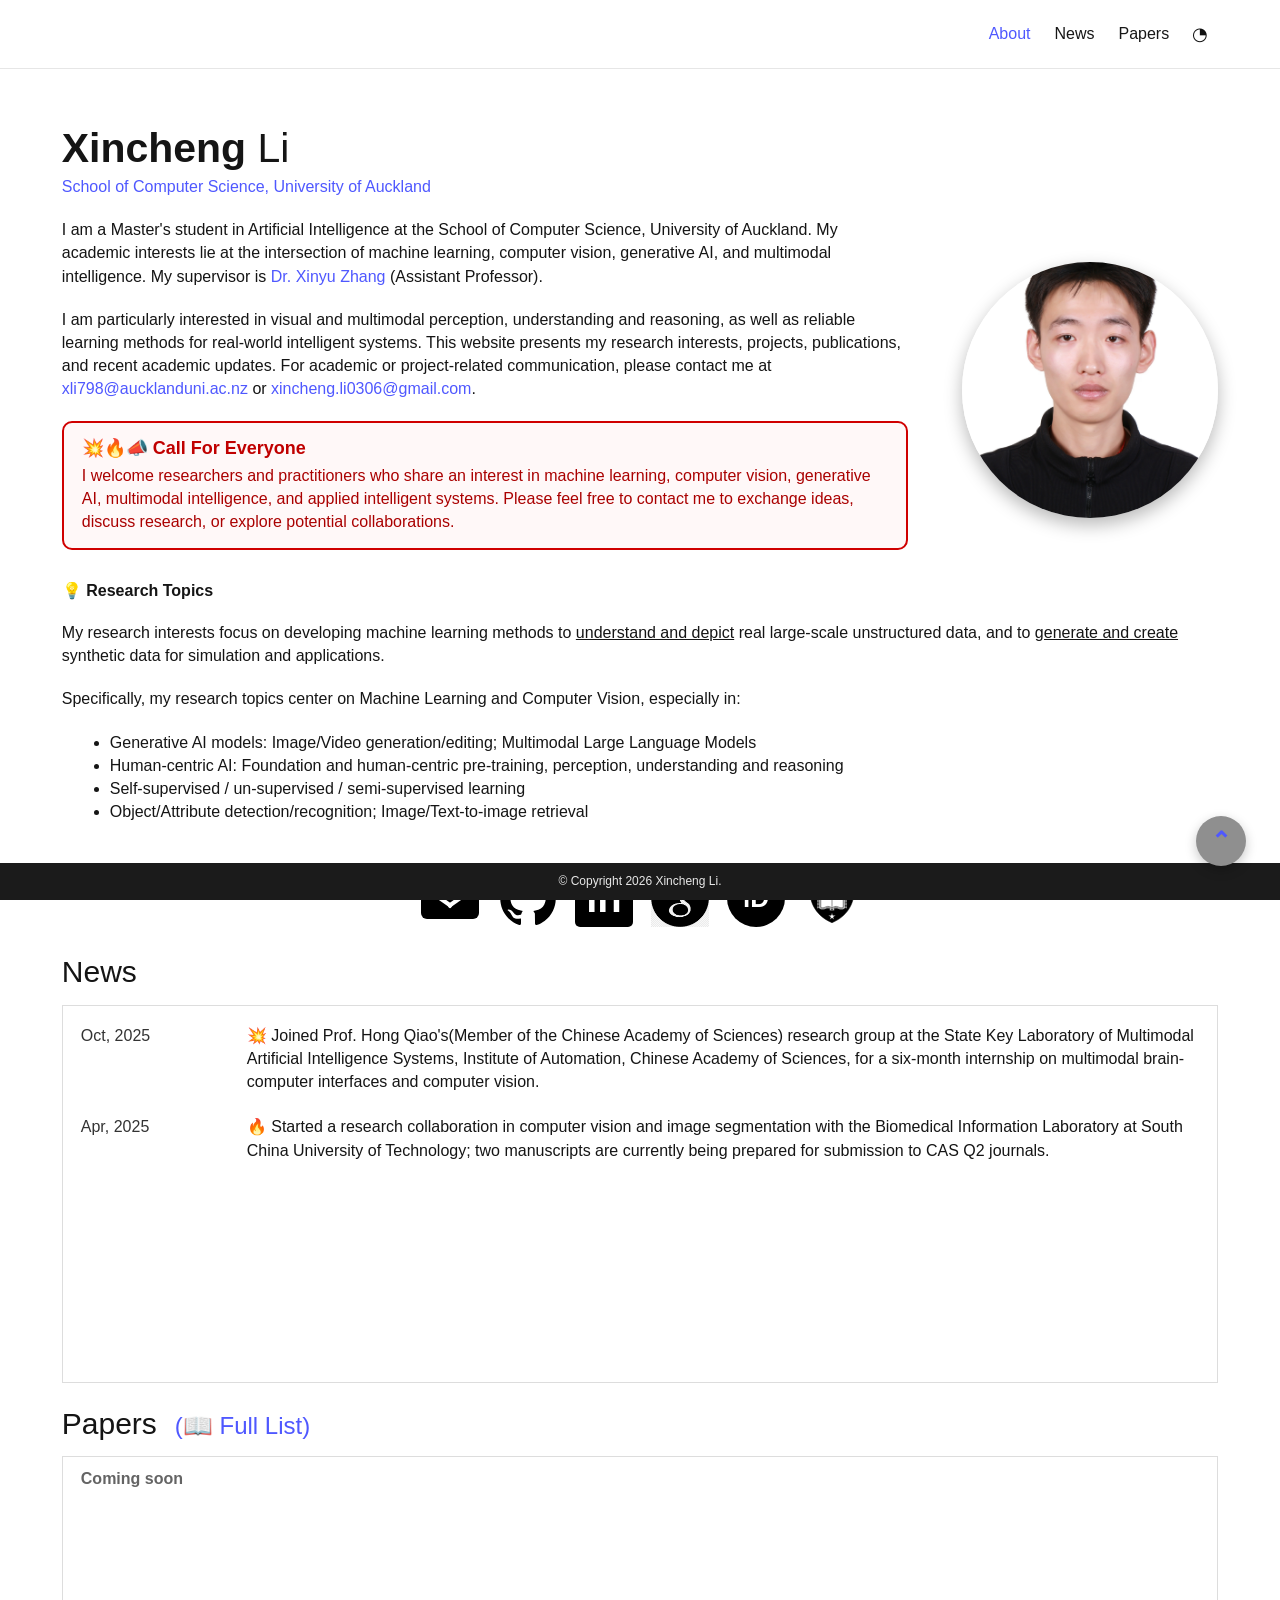
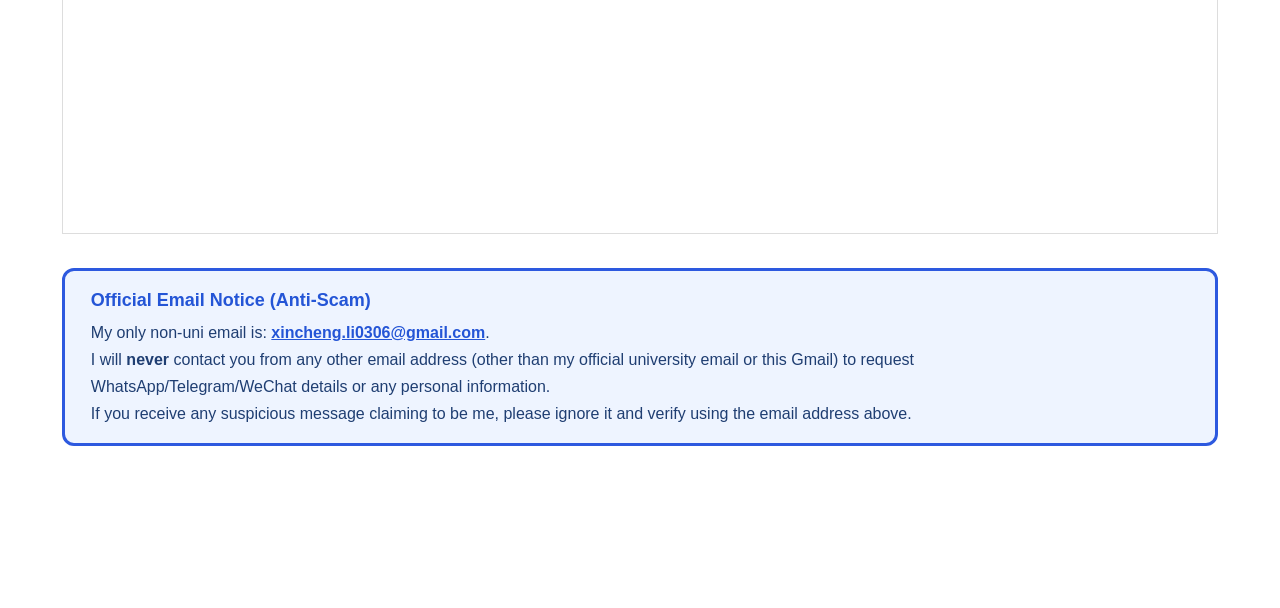
<file: index.html>
<!doctype html>
<html lang="en">
  <head>
    <meta charset="utf-8">
    <meta name="viewport" content="width=device-width, initial-scale=1">
    <meta name="description" content="Personal homepage of Xincheng Li.">
    <title>Xincheng Li</title>
    <link rel="stylesheet" href="styles.css">
  </head>
  <body class="home">
    <header class="site-header">
      <nav class="nav" aria-label="Primary navigation">
        <a class="brand" href="index.html">Xincheng Li</a>
        <input class="nav-toggle" id="nav-toggle" type="checkbox" aria-label="Toggle navigation">
        <label class="nav-button" for="nav-toggle"><span></span><span></span><span></span></label>
        <div class="nav-links">
          <a class="active" href="index.html">About</a>
          <a href="news.html">News</a>
          <a href="papers.html">Papers</a>
          <span class="theme-mark" aria-hidden="true"></span>
        </div>
      </nav>
    </header>

    <main class="home-main">
      <section class="home-hero" id="about">
        <div class="home-copy">
          <h1><span>Xincheng</span> Li</h1>
          <p class="home-affiliation">School of Computer Science, University of Auckland</p>

          <div class="home-layout">
            <div class="home-text">
              <p>
                I am a Master's student in Artificial Intelligence at the School
                of Computer Science, University of Auckland. My academic interests
                lie at the intersection of machine learning, computer vision,
                generative AI, and multimodal intelligence. My supervisor is
                <a href="https://zhangxinyu-xyz.github.io/" target="_blank" rel="noopener">Dr. Xinyu Zhang</a>
                (Assistant Professor).
              </p>
              <p>
                I am particularly interested in visual and multimodal perception,
                understanding and reasoning, as well as reliable learning methods
                for real-world intelligent systems. This website presents my
                research interests, projects, publications, and recent academic
                updates. For academic or project-related communication, please
                contact me at
                <a href="mailto:xli798@aucklanduni.ac.nz">xli798@aucklanduni.ac.nz</a>
                or <a href="mailto:xincheng.li0306@gmail.com">xincheng.li0306@gmail.com</a>.
              </p>
              

              <div class="callout">
                <h2>💥🔥📣 Call For Everyone</h2>
                <p>
                  I welcome researchers and practitioners who share an interest in
                  machine learning, computer vision, generative AI, multimodal
                  intelligence, and applied intelligent systems. Please feel free
                  to contact me to exchange ideas, discuss research, or explore
                  potential collaborations.
                </p>
                
              </div>
            </div>

            <div class="home-photo-wrap">
              <img class="home-photo" src="assets/personal%20logo.JPG" alt="Xincheng Li profile photo">
            </div>
          </div>

          <section class="research-block">
            <h2>Research Topics</h2>
            <p>
              My research interests focus on developing machine learning methods to
              <u>understand and depict</u> real large-scale unstructured data, and to
              <u>generate and create</u> synthetic data for simulation and applications.
            </p>
            <p>
              Specifically, my research topics center on Machine Learning and
              Computer Vision, especially in:
            </p>
            <ul>
              <li>Generative AI models: Image/Video generation/editing; Multimodal Large Language Models</li>
              <li>Human-centric AI: Foundation and human-centric pre-training, perception, understanding and reasoning</li>
              <li>Self-supervised / un-supervised / semi-supervised learning</li>
              <li>Object/Attribute detection/recognition; Image/Text-to-image retrieval</li>
            </ul>
          </section>

          <nav class="social-row" aria-label="Profile links">
            <a class="social-icon email-icon" href="mailto:xli798@aucklanduni.ac.nz" aria-label="Email Xincheng Li">
              <span></span>
            </a>
            <a class="social-icon github-icon" href="https://github.com/lixincheng-xcl" target="_blank" rel="noreferrer" aria-label="GitHub profile">
              <img src="assets/github.svg" alt="">
            </a>
            <a class="social-icon linkedin-icon" href="https://www.linkedin.com" target="_blank" rel="noreferrer" aria-label="LinkedIn placeholder">
              <span>in</span>
            </a>
            <a class="social-icon scholar-icon" href="https://scholar.google.com/citations?user=MkyIWZgAAAAJ&amp;hl=en" target="_blank" rel="noreferrer" aria-label="Google Scholar profile">
              <img src="assets/scholar.png" alt="">
            </a>
            <a class="social-icon orcid-icon" href="https://orcid.org/0009-0007-2730-2737" target="_blank" rel="noreferrer" aria-label="ORCID profile">
              <span>iD</span>
            </a>
            <a class="social-icon university-icon" href="https://www.auckland.ac.nz" target="_blank" rel="noreferrer" aria-label="University of Auckland">
              <img src="assets/auckland.svg" alt="">
            </a>
          </nav>

          <section class="home-section home-news" id="news">
            <h2>News</h2>
            <div class="home-scroll-window">
              <ol class="home-news-list">
                <li>
                  <time datetime="2025-10">Oct, 2025</time>
                  <span>💥 Joined Prof. Hong Qiao's(Member of the Chinese Academy of Sciences) research group at the State Key Laboratory of Multimodal Artificial Intelligence Systems, Institute of Automation, Chinese Academy of Sciences, for a six-month internship on multimodal brain-computer interfaces and computer vision.</span>
                </li>
                <li>
                  <time datetime="2025-04">Apr, 2025</time>
                  <span>🔥 Started a research collaboration in computer vision and image segmentation with the Biomedical Information Laboratory at South China University of Technology; two manuscripts are currently being prepared for submission to CAS Q2 journals.</span>
                </li>
              </ol>
            </div>
          </section>

          <section class="home-section home-papers" id="papers">
            <div class="home-section-title">
              <h2>Papers</h2>
              <a href="papers.html">(📖 Full List)</a>
            </div>
            <div class="home-scroll-window">
              <p class="coming-soon">Coming soon</p>
            </div>
          </section>

          <section class="email-notice" aria-label="Official email notice">
            <h2>Official Email Notice (Anti-Scam)</h2>
            <p>My only non-uni email is: <a href="mailto:xincheng.li0306@gmail.com">xincheng.li0306@gmail.com</a>.</p>
            <p>I will <strong>never</strong> contact you from any other email address (other than my official university email or this Gmail) to request</p>
            <p>WhatsApp/Telegram/WeChat details or any personal information.</p>
            <p>If you receive any suspicious message claiming to be me, please ignore it and verify using the email address above.</p>
          </section>
        </div>
      </section>
    </main>

    <footer class="footer">
      <p>© Copyright 2026 Xincheng Li.</p>
    </footer>
    <a class="back-to-top" href="#about" aria-label="Back to top">⌃</a>
  </body>
</html>
</file>
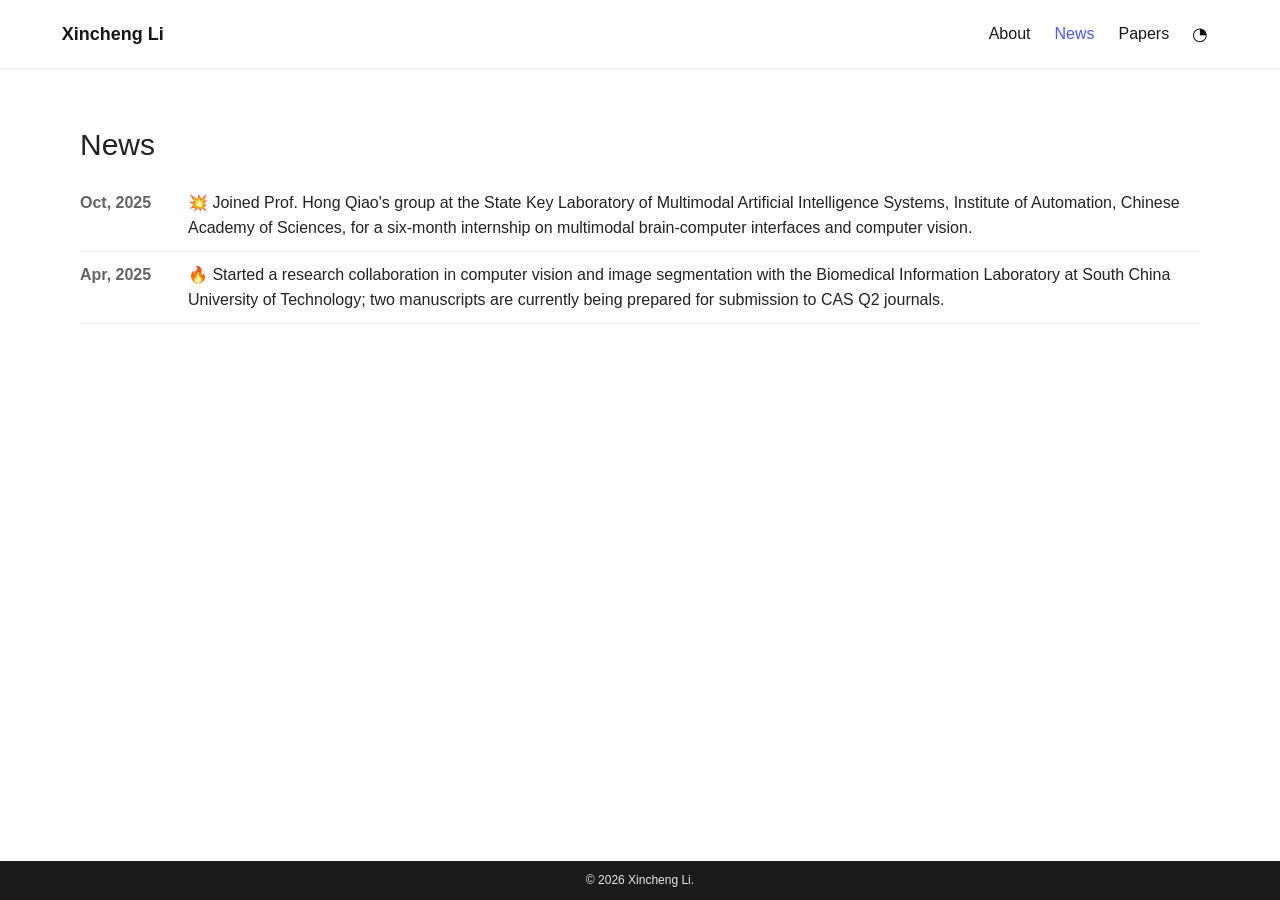
<file: news.html>
<!doctype html>
<html lang="en">
  <head>
    <meta charset="utf-8">
    <meta name="viewport" content="width=device-width, initial-scale=1">
    <meta name="description" content="News from Xincheng Li.">
    <title>News | Xincheng Li</title>
    <link rel="stylesheet" href="styles.css">
  </head>
  <body>
    <header class="site-header">
      <nav class="nav" aria-label="Primary navigation">
        <a class="brand" href="index.html">Xincheng Li</a>
        <input class="nav-toggle" id="nav-toggle" type="checkbox" aria-label="Toggle navigation">
        <label class="nav-button" for="nav-toggle"><span></span><span></span><span></span></label>
        <div class="nav-links">
          <a href="index.html">About</a>
          <a class="active" href="news.html">News</a>
          <a href="papers.html">Papers</a>
          <span class="theme-mark" aria-hidden="true"></span>
        </div>
      </nav>
    </header>
    <main class="page inner-page">
      <section class="content">
        <section class="section">
          <h2>News</h2>
          <ol class="news-list long-list">
            <li><time datetime="2025-10">Oct, 2025</time><span>💥 Joined Prof. Hong Qiao's group at the State Key Laboratory of Multimodal Artificial Intelligence Systems, Institute of Automation, Chinese Academy of Sciences, for a six-month internship on multimodal brain-computer interfaces and computer vision.</span></li>
            <li><time datetime="2025-04">Apr, 2025</time><span>🔥 Started a research collaboration in computer vision and image segmentation with the Biomedical Information Laboratory at South China University of Technology; two manuscripts are currently being prepared for submission to CAS Q2 journals.</span></li>
          </ol>
        </section>
      </section>
    </main>
    <footer class="footer"><p>© 2026 Xincheng Li.</p></footer>
  </body>
</html>
</file>
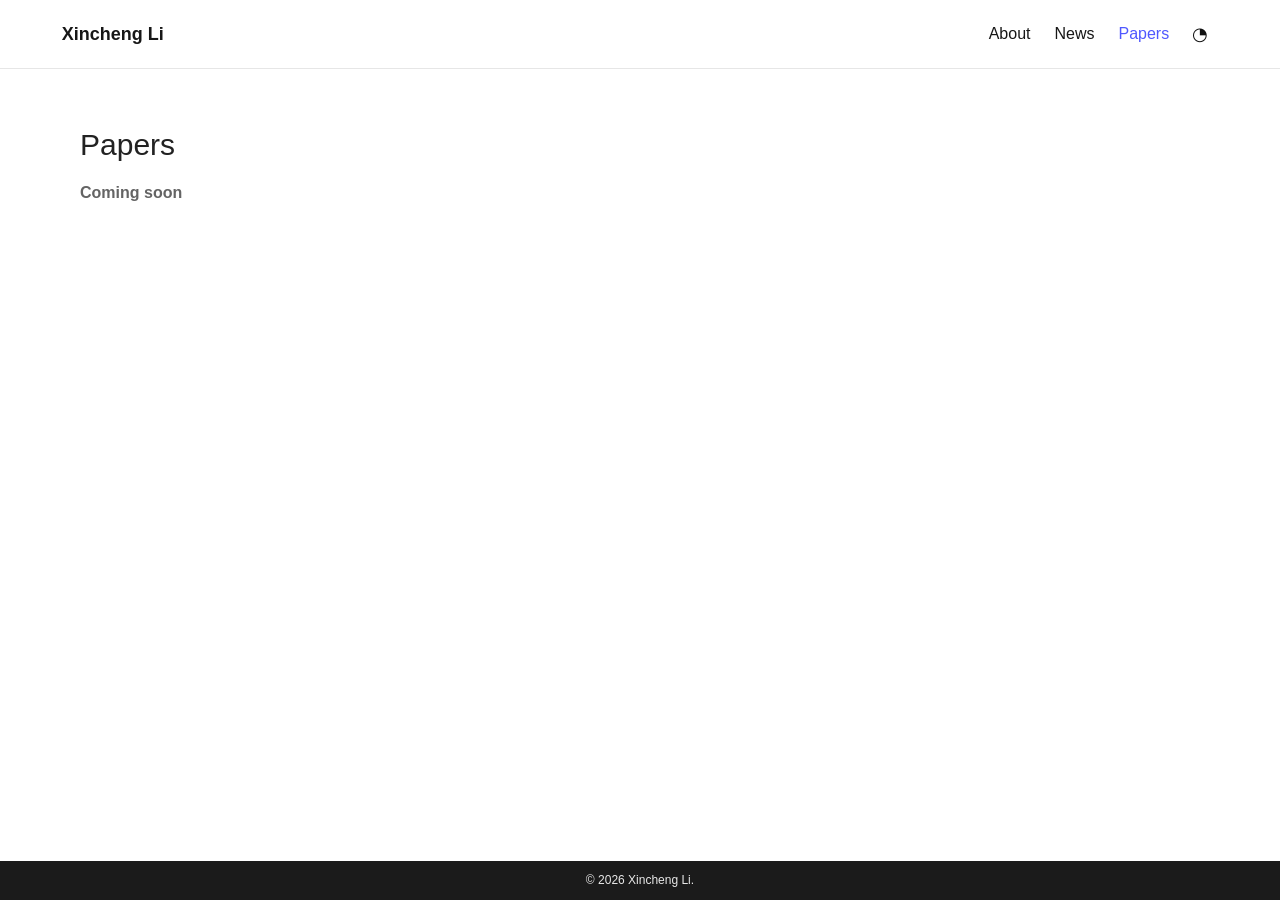
<file: papers.html>
<!doctype html>
<html lang="en">
  <head>
    <meta charset="utf-8">
    <meta name="viewport" content="width=device-width, initial-scale=1">
    <meta name="description" content="Papers by Xincheng Li.">
    <title>Papers | Xincheng Li</title>
    <link rel="stylesheet" href="styles.css">
  </head>
  <body>
    <header class="site-header">
      <nav class="nav" aria-label="Primary navigation">
        <a class="brand" href="index.html">Xincheng Li</a>
        <input class="nav-toggle" id="nav-toggle" type="checkbox" aria-label="Toggle navigation">
        <label class="nav-button" for="nav-toggle"><span></span><span></span><span></span></label>
        <div class="nav-links">
          <a href="index.html">About</a>
          <a href="news.html">News</a>
          <a class="active" href="papers.html">Papers</a>
          <span class="theme-mark" aria-hidden="true"></span>
        </div>
      </nav>
    </header>
    <main class="page inner-page">
      <section class="content">
        <section class="section">
          <h2>Papers</h2>
          <p class="coming-soon">Coming soon</p>
        </section>
      </section>
    </main>
    <footer class="footer"><p>© 2026 Xincheng Li.</p></footer>
  </body>
</html>
</file>
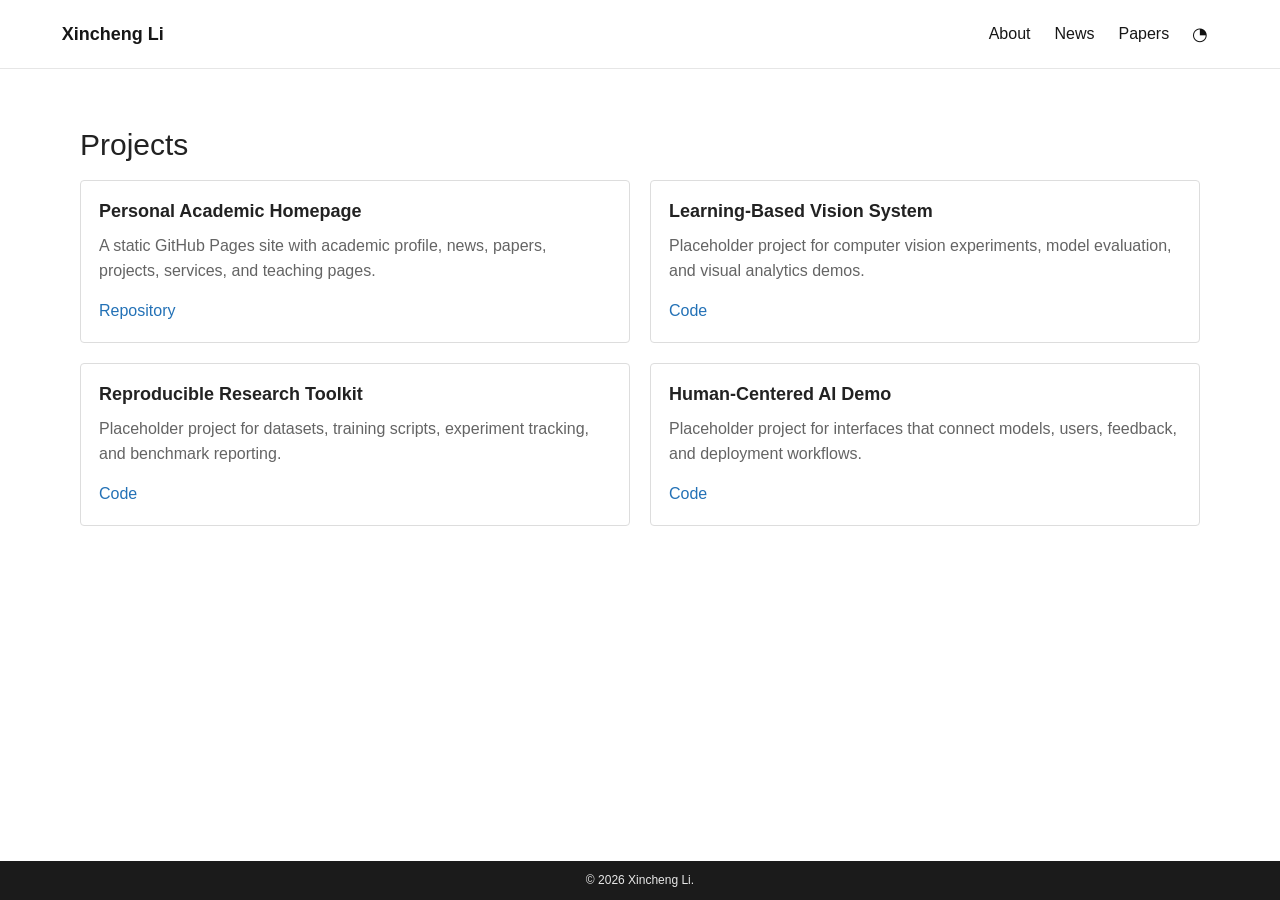
<file: projects.html>
<!doctype html>
<html lang="en">
  <head>
    <meta charset="utf-8">
    <meta name="viewport" content="width=device-width, initial-scale=1">
    <meta name="description" content="Projects by Xincheng Li.">
    <title>Projects | Xincheng Li</title>
    <link rel="stylesheet" href="styles.css">
  </head>
  <body>
    <header class="site-header">
      <nav class="nav" aria-label="Primary navigation">
        <a class="brand" href="index.html">Xincheng Li</a>
        <input class="nav-toggle" id="nav-toggle" type="checkbox" aria-label="Toggle navigation">
        <label class="nav-button" for="nav-toggle"><span></span><span></span><span></span></label>
        <div class="nav-links">
          <a href="index.html">About</a>
          <a href="news.html">News</a>
          <a href="papers.html">Papers</a>
          <span class="theme-mark" aria-hidden="true"></span>
        </div>
      </nav>
    </header>
    <main class="page inner-page">
      <section class="content">
        <section class="section">
          <h2>Projects</h2>
          <div class="project-grid wide">
            <article class="project">
              <h3>Personal Academic Homepage</h3>
              <p>A static GitHub Pages site with academic profile, news, papers, projects, services, and teaching pages.</p>
              <a href="https://github.com/lixincheng-xcl/lixincheng-xcl.github.io" target="_blank" rel="noreferrer">Repository</a>
            </article>
            <article class="project">
              <h3>Learning-Based Vision System</h3>
              <p>Placeholder project for computer vision experiments, model evaluation, and visual analytics demos.</p>
              <a href="https://github.com/lixincheng-xcl" target="_blank" rel="noreferrer">Code</a>
            </article>
            <article class="project">
              <h3>Reproducible Research Toolkit</h3>
              <p>Placeholder project for datasets, training scripts, experiment tracking, and benchmark reporting.</p>
              <a href="https://github.com/lixincheng-xcl" target="_blank" rel="noreferrer">Code</a>
            </article>
            <article class="project">
              <h3>Human-Centered AI Demo</h3>
              <p>Placeholder project for interfaces that connect models, users, feedback, and deployment workflows.</p>
              <a href="https://github.com/lixincheng-xcl" target="_blank" rel="noreferrer">Code</a>
            </article>
          </div>
        </section>
      </section>
    </main>
    <footer class="footer"><p>© 2026 Xincheng Li.</p></footer>
  </body>
</html>
</file>
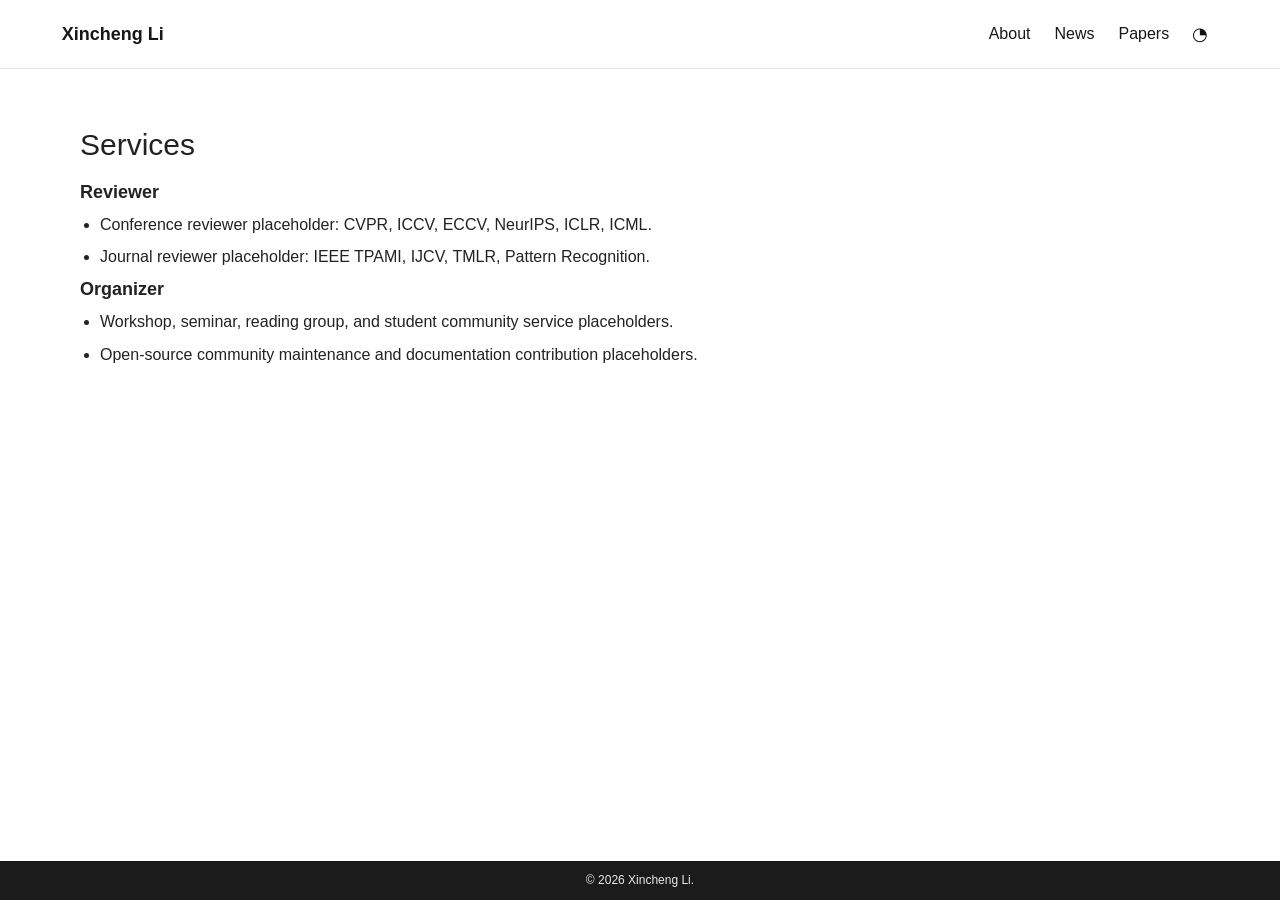
<file: services.html>
<!doctype html>
<html lang="en">
  <head>
    <meta charset="utf-8">
    <meta name="viewport" content="width=device-width, initial-scale=1">
    <meta name="description" content="Academic service by Xincheng Li.">
    <title>Services | Xincheng Li</title>
    <link rel="stylesheet" href="styles.css">
  </head>
  <body>
    <header class="site-header">
      <nav class="nav" aria-label="Primary navigation">
        <a class="brand" href="index.html">Xincheng Li</a>
        <input class="nav-toggle" id="nav-toggle" type="checkbox" aria-label="Toggle navigation">
        <label class="nav-button" for="nav-toggle"><span></span><span></span><span></span></label>
        <div class="nav-links">
          <a href="index.html">About</a>
          <a href="news.html">News</a>
          <a href="papers.html">Papers</a>
          <span class="theme-mark" aria-hidden="true"></span>
        </div>
      </nav>
    </header>
    <main class="page inner-page">
      <section class="content">
        <section class="section">
          <h2>Services</h2>
          <h3>Reviewer</h3>
          <ul class="simple-list">
            <li>Conference reviewer placeholder: CVPR, ICCV, ECCV, NeurIPS, ICLR, ICML.</li>
            <li>Journal reviewer placeholder: IEEE TPAMI, IJCV, TMLR, Pattern Recognition.</li>
          </ul>
          <h3>Organizer</h3>
          <ul class="simple-list">
            <li>Workshop, seminar, reading group, and student community service placeholders.</li>
            <li>Open-source community maintenance and documentation contribution placeholders.</li>
          </ul>
        </section>
      </section>
    </main>
    <footer class="footer"><p>© 2026 Xincheng Li.</p></footer>
  </body>
</html>
</file>
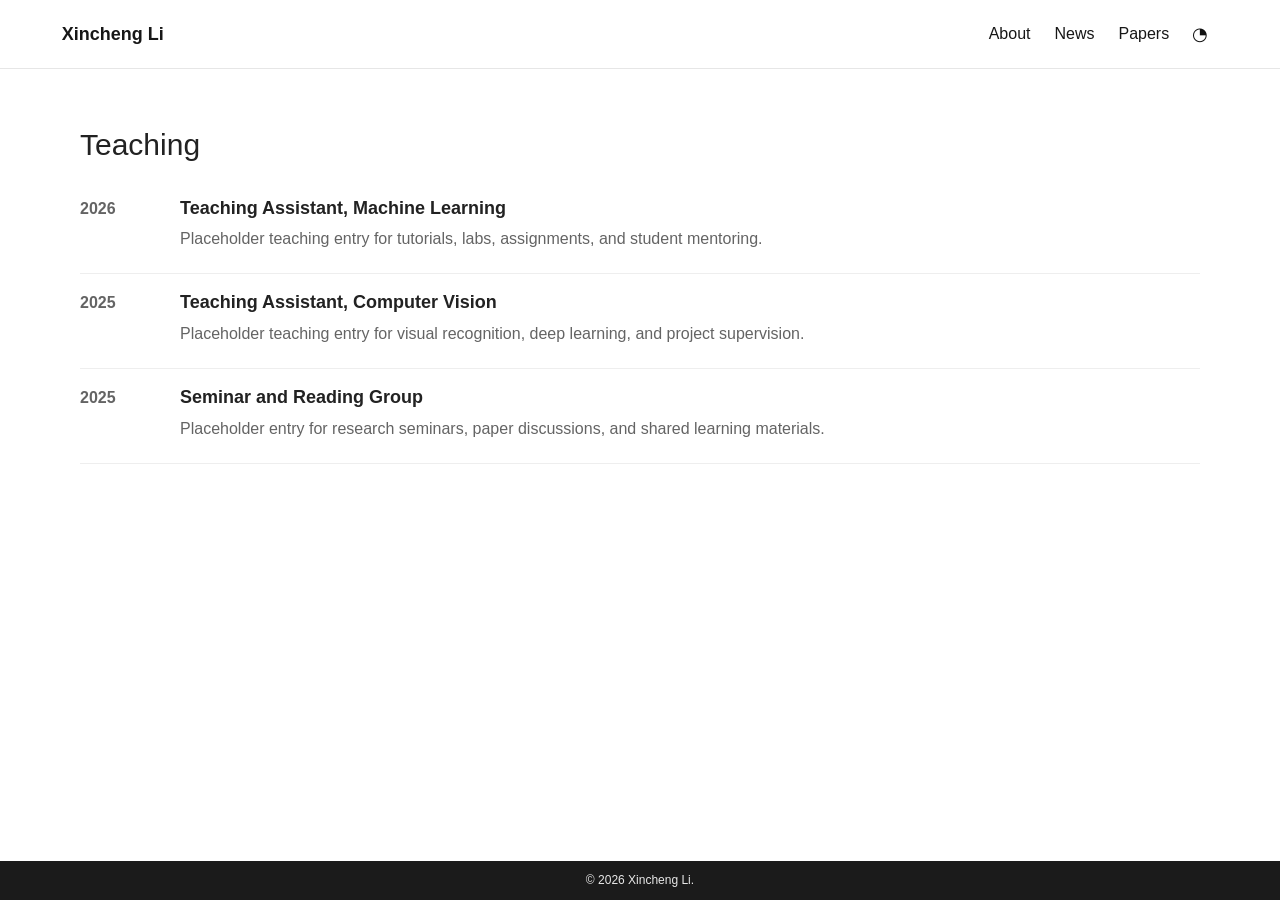
<file: teaching.html>
<!doctype html>
<html lang="en">
  <head>
    <meta charset="utf-8">
    <meta name="viewport" content="width=device-width, initial-scale=1">
    <meta name="description" content="Teaching by Xincheng Li.">
    <title>Teaching | Xincheng Li</title>
    <link rel="stylesheet" href="styles.css">
  </head>
  <body>
    <header class="site-header">
      <nav class="nav" aria-label="Primary navigation">
        <a class="brand" href="index.html">Xincheng Li</a>
        <input class="nav-toggle" id="nav-toggle" type="checkbox" aria-label="Toggle navigation">
        <label class="nav-button" for="nav-toggle"><span></span><span></span><span></span></label>
        <div class="nav-links">
          <a href="index.html">About</a>
          <a href="news.html">News</a>
          <a href="papers.html">Papers</a>
          <span class="theme-mark" aria-hidden="true"></span>
        </div>
      </nav>
    </header>
    <main class="page inner-page">
      <section class="content">
        <section class="section">
          <h2>Teaching</h2>
          <ul class="timeline-list">
            <li>
              <time>2026</time>
              <div>
                <h3>Teaching Assistant, Machine Learning</h3>
                <p>Placeholder teaching entry for tutorials, labs, assignments, and student mentoring.</p>
              </div>
            </li>
            <li>
              <time>2025</time>
              <div>
                <h3>Teaching Assistant, Computer Vision</h3>
                <p>Placeholder teaching entry for visual recognition, deep learning, and project supervision.</p>
              </div>
            </li>
            <li>
              <time>2025</time>
              <div>
                <h3>Seminar and Reading Group</h3>
                <p>Placeholder entry for research seminars, paper discussions, and shared learning materials.</p>
              </div>
            </li>
          </ul>
        </section>
      </section>
    </main>
    <footer class="footer"><p>© 2026 Xincheng Li.</p></footer>
  </body>
</html>
</file>
<file: styles.css>
:root {
  --text: #222;
  --muted: #646464;
  --line: #dddddd;
  --link: #2371b6;
  --link-dark: #155483;
  --panel: #f7f7f7;
  --accent: #d84d2a;
  --green: #2f7d5a;
  --shadow: 0 18px 42px rgba(30, 30, 30, 0.08);
}

* {
  box-sizing: border-box;
}

html {
  color-scheme: light dark;
  scroll-behavior: smooth;
}

body {
  margin: 0;
  padding-bottom: 42px;
  color: var(--text);
  background: #fff;
  font-family: Arial, Helvetica, sans-serif;
  font-size: 16px;
  line-height: 1.6;
}

a {
  color: var(--link);
  text-decoration: none;
}

a:hover,
a:focus {
  color: var(--link-dark);
  text-decoration: underline;
}

.site-header {
  position: sticky;
  top: 0;
  z-index: 10;
  background: #fff;
  border-bottom: 1px solid var(--line);
}

.nav {
  width: min(1120px, calc(100% - 32px));
  min-height: 56px;
  margin: 0 auto;
  display: flex;
  align-items: center;
  justify-content: space-between;
  gap: 24px;
}

.brand {
  color: #1f1f1f;
  font-size: 18px;
  font-weight: 700;
}

.brand:hover {
  text-decoration: none;
}

.nav-links {
  display: flex;
  align-items: center;
  gap: 4px;
}

.nav-links a {
  display: inline-flex;
  align-items: center;
  min-height: 56px;
  padding: 0 13px;
  color: #333;
  font-size: 16px;
}

.nav-links a:hover,
.nav-links a:focus {
  background: #f2f2f2;
  color: #111;
  text-decoration: none;
}

.nav-links a.active {
  background: #f2f2f2;
  color: #111;
  font-weight: 700;
}

.nav-toggle {
  display: none;
}

.nav-button {
  display: none;
  width: 42px;
  height: 38px;
  align-items: center;
  justify-content: center;
  flex-direction: column;
  gap: 5px;
  border: 1px solid var(--line);
  border-radius: 4px;
  cursor: pointer;
}

.nav-button span {
  width: 20px;
  height: 2px;
  background: #222;
}

.page {
  width: min(1120px, calc(100% - 32px));
  margin: 126px auto 72px;
  display: grid;
  grid-template-columns: 290px minmax(0, 1fr);
  gap: 44px;
  align-items: start;
}

.inner-page {
  grid-template-columns: minmax(0, 1fr);
}

.profile {
  position: sticky;
  top: 88px;
  text-align: center;
}

.avatar {
  width: 220px;
  height: 220px;
  border-radius: 4px;
  object-fit: cover;
  border: 1px solid var(--line);
  box-shadow: var(--shadow);
}

.profile h1 {
  margin: 20px 0 4px;
  font-size: 30px;
  line-height: 1.2;
  font-weight: 700;
}

.profile.compact .avatar {
  width: 180px;
  height: 180px;
}

.profile.compact h1 {
  font-size: 26px;
}

.subtitle,
.location {
  margin: 0 0 8px;
  color: var(--muted);
}

.profile-links {
  display: flex;
  flex-wrap: wrap;
  justify-content: center;
  gap: 8px;
  margin-top: 18px;
}

.profile-links a,
.paper-links a {
  display: inline-flex;
  align-items: center;
  min-height: 30px;
  padding: 4px 10px;
  color: #fff;
  background: var(--link);
  border-radius: 4px;
  font-size: 13px;
  font-weight: 700;
}

.profile-links a:hover,
.paper-links a:hover {
  background: var(--link-dark);
  color: #fff;
  text-decoration: none;
}

.section {
  scroll-margin-top: 78px;
  padding-bottom: 28px;
  margin-bottom: 24px;
  border-bottom: 1px solid var(--line);
}

.section:last-child {
  border-bottom: 0;
}

.section h2 {
  margin: 0 0 16px;
  font-size: 30px;
  line-height: 1.25;
  font-weight: 300;
}

.section h3 {
  margin: 0 0 6px;
  font-size: 18px;
  line-height: 1.35;
}

.intro p {
  margin: 0 0 12px;
}

.notice {
  margin-top: 18px;
  padding: 15px 18px;
  background: var(--panel);
  border-left: 4px solid var(--accent);
}

.notice ul,
.simple-list {
  margin: 8px 0 0;
  padding-left: 20px;
}

.section-title {
  display: flex;
  align-items: baseline;
  justify-content: space-between;
  gap: 18px;
}

.section-title a {
  font-size: 13px;
}

.news-list {
  list-style: none;
  margin: 0;
  padding: 0;
}

.news-list li {
  display: grid;
  grid-template-columns: 96px minmax(0, 1fr);
  gap: 12px;
  padding: 6px 0;
}

.news-list time {
  color: var(--muted);
  font-weight: 700;
}

.paper {
  display: grid;
  grid-template-columns: 184px minmax(0, 1fr);
  gap: 22px;
  padding: 22px 0;
  border-top: 1px solid #ececec;
}

.paper:first-of-type {
  border-top: 0;
  padding-top: 0;
}

.paper-media {
  width: 184px;
  height: 118px;
  border: 1px solid var(--line);
  border-radius: 4px;
  overflow: hidden;
}

.placeholder-media {
  display: grid;
  place-items: center;
  color: #fff;
  background:
    linear-gradient(135deg, rgba(35, 113, 182, 0.9), rgba(47, 125, 90, 0.92)),
    repeating-linear-gradient(45deg, transparent 0 10px, rgba(255, 255, 255, 0.18) 10px 11px);
  font-size: 36px;
  font-weight: 700;
}

.placeholder-media.alt {
  background:
    linear-gradient(135deg, rgba(216, 77, 42, 0.92), rgba(35, 113, 182, 0.9)),
    repeating-linear-gradient(45deg, transparent 0 10px, rgba(255, 255, 255, 0.18) 10px 11px);
}

.placeholder-media.third {
  background:
    linear-gradient(135deg, rgba(47, 125, 90, 0.95), rgba(74, 74, 74, 0.9)),
    repeating-linear-gradient(45deg, transparent 0 10px, rgba(255, 255, 255, 0.18) 10px 11px);
}

.venue {
  display: inline-flex;
  margin: 0 0 8px;
  padding: 2px 8px;
  color: #fff;
  background: var(--green);
  border-radius: 4px;
  font-size: 12px;
  font-weight: 700;
}

.paper-body p {
  margin: 0 0 6px;
}

.meta {
  color: var(--muted);
}

.paper-links {
  display: flex;
  flex-wrap: wrap;
  gap: 8px;
  margin: 10px 0;
}

pre {
  display: none;
  margin: 10px 0 0;
  padding: 12px;
  overflow-x: auto;
  background: #f4f4f4;
  border: 1px solid var(--line);
  border-radius: 4px;
  font-size: 12px;
}

.paper:target pre,
.paper:hover pre {
  display: block;
}

.project-grid {
  display: grid;
  grid-template-columns: repeat(2, minmax(0, 1fr));
  gap: 18px;
}

.project-grid.wide {
  gap: 20px;
}

.project {
  min-height: 160px;
  padding: 18px;
  border: 1px solid var(--line);
  border-radius: 4px;
  background: #fff;
}

.project h3 {
  margin-bottom: 10px;
}

.project p {
  margin: 0 0 14px;
  color: var(--muted);
}

.simple-list li {
  margin-bottom: 7px;
}

.page-note {
  margin: 0 0 20px;
  color: var(--muted);
}

.long-list li {
  padding: 10px 0;
  border-bottom: 1px solid #eeeeee;
}

.timeline-list {
  list-style: none;
  margin: 0;
  padding: 0;
}

.timeline-list li {
  display: grid;
  grid-template-columns: 82px minmax(0, 1fr);
  gap: 18px;
  padding: 16px 0;
  border-bottom: 1px solid #eeeeee;
}

.timeline-list time {
  color: var(--muted);
  font-weight: 700;
}

.timeline-list h3,
.timeline-list p {
  margin: 0 0 6px;
}

.timeline-list p {
  color: var(--muted);
}

.footer {
  position: fixed;
  right: 0;
  bottom: 0;
  left: 0;
  z-index: 11;
  width: 100%;
  margin: 0;
  padding: 10px 24px;
  color: #e8e8e8;
  background: #1b1b1b;
  border-top: 0;
  text-align: center;
  font-size: 12px;
}

.footer p {
  margin: 0;
}

body:not(.home) .site-header {
  position: fixed;
  width: 100%;
  border-bottom-color: #e6e6e6;
}

body:not(.home) .nav {
  width: min(calc(1304px - 2cm), calc(100% - 48px - 2cm));
  min-height: 68px;
  justify-content: space-between;
}

body:not(.home) .brand {
  display: inline-flex;
  color: #171717;
  font-size: 18px;
  font-weight: 700;
}

body:not(.home) .nav-links {
  gap: 2px;
}

body:not(.home) .nav-links a {
  min-height: 68px;
  padding: 0 11px;
  color: #171717;
  font-size: 16px;
  background: transparent;
}

body:not(.home) .nav-links a.active {
  color: #4f58ff;
  background: transparent;
  font-weight: 400;
}

body:not(.home) .nav-links a:hover,
body:not(.home) .nav-links a:focus {
  color: #4f58ff;
  background: transparent;
  text-decoration: none;
}

body.home {
  min-height: 100vh;
  display: flex;
  flex-direction: column;
  color: #151515;
  font-size: 16px;
  line-height: 1.45;
}

.home .site-header {
  position: fixed;
  width: 100%;
  border-bottom-color: #e6e6e6;
}

.home .nav {
  width: min(calc(1304px - 2cm), calc(100% - 48px - 2cm));
  min-height: 68px;
  justify-content: flex-end;
}

.home .brand {
  display: none;
}

.home .nav-links {
  gap: 2px;
}

.home .nav-links a {
  min-height: 68px;
  padding: 0 11px;
  color: #171717;
  font-size: 16px;
  background: transparent;
}

.home .nav-links a.active {
  color: #4f58ff;
  background: transparent;
  font-weight: 400;
}

.home .nav-links a:hover,
.home .nav-links a:focus {
  color: #4f58ff;
  background: transparent;
  text-decoration: none;
}

.theme-mark {
  display: inline-flex;
  align-items: center;
  justify-content: center;
  min-width: 36px;
  min-height: 68px;
  color: #111;
}

.theme-mark::before {
  content: "◔";
  font-size: 18px;
  line-height: 1;
}

.home-main {
  flex: 1;
  width: min(calc(1304px - 2cm), calc(100% - 48px - 2cm));
  margin: 126px auto 64px;
}

.home-copy {
  max-width: 1304px;
}

.home h1 {
  margin: 0 0 4px;
  font-size: clamp(36px, 3.2vw, 42px);
  line-height: 1.1;
  font-weight: 300;
  letter-spacing: 0;
}

.home h1 span {
  font-weight: 800;
}

.home-affiliation {
  margin: 0 0 20px;
  color: #4f58ff;
  font-size: 16px;
}

.home-layout {
  display: grid;
  grid-template-columns: minmax(0, 1fr) 256px;
  gap: 54px;
  align-items: center;
}

.home-text p,
.research-block p {
  margin: 0 0 20px;
}

.home a {
  color: #4f58ff;
}

.home-photo-wrap {
  display: flex;
  justify-content: center;
  align-items: center;
}

.home-photo {
  width: 256px;
  height: 256px;
  border-radius: 50%;
  object-fit: cover;
  box-shadow: 0 7px 18px rgba(0, 0, 0, 0.28);
}

.callout {
  margin: 20px 0 12px;
  padding: 14px 18px;
  color: #aa0000;
  background: #fff8f8;
  border: 2px solid #d00000;
  border-radius: 10px;
}

.callout h2 {
  margin: 0 0 4px;
  color: #c00000;
  font-size: 18px;
  line-height: 1.3;
}

.callout p {
  margin: 0 0 4px;
}

.callout p:last-child {
  margin-bottom: 0;
  font-weight: 400;
}

.research-block {
  margin-top: 18px;
}

.research-block h2 {
  margin: 0 0 20px;
  font-size: 16px;
  line-height: 1.35;
}

.research-block h2::before {
  content: "💡 ";
}

.research-block ul {
  margin: 0;
  padding-left: 48px;
}

.social-row {
  display: flex;
  align-items: center;
  justify-content: center;
  gap: 18px;
  margin: 44px 0 24px;
}

.home .social-icon {
  display: inline-flex;
  align-items: center;
  justify-content: center;
  width: 62px;
  height: 62px;
  color: #000;
  font-weight: 800;
  line-height: 1;
}

.home .social-icon:hover,
.home .social-icon:focus {
  color: #4f58ff;
  text-decoration: none;
}

.home .social-icon img {
  display: block;
  width: 58px;
  height: 58px;
  object-fit: contain;
}

.email-icon span {
  position: relative;
  display: block;
  width: 58px;
  height: 42px;
  background: currentColor;
  border-radius: 6px;
}

.email-icon span::before,
.email-icon span::after {
  content: "";
  position: absolute;
  top: 8px;
  width: 34px;
  height: 4px;
  background: #fff;
}

.email-icon span::before {
  left: 3px;
  transform: rotate(35deg);
  transform-origin: left center;
}

.email-icon span::after {
  right: 3px;
  transform: rotate(-35deg);
  transform-origin: right center;
}

.home .github-icon {
  width: 58px;
  height: 58px;
}

.home .linkedin-icon {
  width: 58px;
  height: 58px;
  color: #fff;
  background: #000;
  border-radius: 5px;
  font-family: Arial, Helvetica, sans-serif;
  font-size: 40px;
  font-weight: 800;
}

.home .scholar-icon {
  width: 58px;
  height: 58px;
}

.home .social-icon.orcid-icon {
  flex: 0 0 58px;
  width: 58px;
  height: 58px;
  color: #fff;
  background: #000;
  border-radius: 50%;
  overflow: hidden;
  font-size: 26px;
  font-weight: 700;
}

.home .social-icon.orcid-icon span {
  display: block;
  color: inherit;
  line-height: 1;
}

.home .social-icon.orcid-icon:hover,
.home .social-icon.orcid-icon:focus {
  color: #fff;
  background: #4f58ff;
}

.home .university-icon {
  width: 58px;
  height: 58px;
}

.home-section {
  scroll-margin-top: 86px;
  margin-top: 22px;
}

.home-section:last-of-type {
  padding-bottom: 42px;
}

.home-section h2 {
  margin: 0 0 14px;
  font-size: 30px;
  line-height: 1.25;
  font-weight: 300;
}

.home-section-title {
  display: flex;
  align-items: baseline;
  gap: 18px;
  margin: 0 0 14px;
}

.home-section-title h2 {
  margin: 0;
}

.home-section-title a {
  color: #4f58ff;
  font-size: 24px;
  line-height: 1.25;
  font-weight: 300;
}

.home-scroll-window {
  height: 10cm;
  overflow-y: auto;
  overscroll-behavior: contain;
  padding: 10px 18px 12px;
  border: 1px solid var(--line);
  background: #fff;
  scrollbar-color: #888 transparent;
  scrollbar-width: thin;
}

.home-scroll-window::-webkit-scrollbar {
  width: 8px;
}

.home-scroll-window::-webkit-scrollbar-track {
  background: transparent;
}

.home-scroll-window::-webkit-scrollbar-thumb {
  background: #8a8a8a;
  border-radius: 999px;
}

.home-news-list,
.home-paper-list {
  list-style: none;
  margin: 0;
  padding: 0;
}

.home-news-list li,
.home-paper-list li {
  display: grid;
  grid-template-columns: 148px minmax(0, 1fr);
  gap: 18px;
  padding: 8px 0 14px;
}

.home-news-list time,
.paper-date {
  color: #333;
  white-space: nowrap;
}

.home-news-list strong,
.home-paper-list strong {
  font-weight: 800;
}

.home-paper-list a {
  margin-left: 10px;
}

.coming-soon {
  margin: 0;
  color: var(--muted);
  font-weight: 700;
}

.email-notice {
  margin: 34px 0 56px;
  padding: 18px 26px;
  color: #1f3e72;
  background: #eef4ff;
  border: 3px solid #2d59df;
  border-radius: 12px;
}

.email-notice h2 {
  margin: 0 0 8px;
  color: #2455d6;
  font-size: 18px;
  line-height: 1.3;
  font-weight: 800;
}

.email-notice p {
  margin: 0 0 4px;
}

.email-notice p:last-child {
  margin-bottom: 0;
}

.email-notice a {
  color: #2455d6;
  font-weight: 800;
  text-decoration: underline;
}

.home .footer {
  position: fixed;
  right: 0;
  bottom: 0;
  left: 0;
  z-index: 11;
  width: 100%;
  margin: 0;
  padding: 10px 24px;
  color: #e8e8e8;
  background: #1b1b1b;
  border-top: 0;
  font-size: 12px;
}

.home .footer p {
  margin: 0;
}

.back-to-top {
  position: fixed;
  right: 34px;
  bottom: 34px;
  z-index: 12;
  display: inline-flex;
  align-items: center;
  justify-content: center;
  width: 50px;
  height: 50px;
  color: #fff;
  background: #8f8f8f;
  border-radius: 50%;
  box-shadow: 0 4px 12px rgba(0, 0, 0, 0.22);
  font-size: 24px;
  font-weight: 700;
}

.back-to-top:hover,
.back-to-top:focus {
  color: #fff;
  background: #777;
  text-decoration: none;
}

@media (prefers-color-scheme: dark) {
  :root {
    --text: #e8e8e8;
    --muted: #b5b5b5;
    --line: #333;
    --link: #8ab8ff;
    --link-dark: #c6d9ff;
    --panel: #191919;
    --accent: #ff8668;
    --green: #4da978;
    --shadow: 0 18px 42px rgba(0, 0, 0, 0.36);
  }

  html {
    color-scheme: dark;
  }

  body,
  body.home {
    color: var(--text);
    background: #101010;
  }

  .site-header,
  .home .site-header {
    background: #101010;
    border-bottom-color: var(--line);
  }

  .brand,
  .home .nav-links a,
  .nav-links a {
    color: #eeeeee;
  }

  body:not(.home) .brand {
    color: #eeeeee;
  }

  .nav-links a:hover,
  .nav-links a:focus,
  .nav-links a.active {
    color: #fff;
    background: #1d1d1d;
  }

  .home .nav-links a.active,
  .home .nav-links a:hover,
  .home .nav-links a:focus,
  .home a {
    color: #9fb7ff;
  }

  .home .nav-links a.active,
  .home .nav-links a:hover,
  .home .nav-links a:focus {
    background: transparent;
  }

  body:not(.home) .nav-links a.active,
  body:not(.home) .nav-links a:hover,
  body:not(.home) .nav-links a:focus {
    color: #9fb7ff;
    background: transparent;
  }

  .theme-mark {
    color: #eeeeee;
  }

  .theme-mark::before {
    content: "●";
  }

  .avatar,
  .paper-media,
  .nav-button {
    border-color: var(--line);
  }

  .nav-button span {
    background: #eeeeee;
  }

  .project,
  .callout,
  pre {
    background: #151515;
    border-color: var(--line);
  }

  pre {
    color: var(--text);
  }

  .project p,
  .timeline-list p,
  .page-note,
  .meta,
  .subtitle,
  .location,
  .news-list time,
  .timeline-list time {
    color: var(--muted);
  }

  .home-affiliation {
    color: #9fb7ff;
  }

  .callout {
    color: #ffb0a0;
  }

  .callout h2 {
    color: #ff8d79;
  }

  .home-scroll-window {
    background: #101010;
    border-color: var(--line);
    scrollbar-color: #777 transparent;
  }

  .email-notice {
    color: #c9d8ff;
    background: #111827;
    border-color: #6f91ff;
  }

  .email-notice h2,
  .email-notice a {
    color: #9fb7ff;
  }

  .home-news-list time,
  .paper-date {
    color: #cfcfcf;
  }

  .home .social-icon {
    color: #eeeeee;
  }

  .home .linkedin-icon {
    color: #111;
    background: #eeeeee;
  }

  .footer,
  .home .footer {
    color: #dedede;
    background: #050505;
  }

  .back-to-top {
    background: #4a4a4a;
  }

  .paper,
  .long-list li,
  .timeline-list li,
  .section {
    border-color: var(--line);
  }
}

@media (max-width: 820px) {
  .nav {
    flex-wrap: wrap;
    gap: 0;
  }

  .nav-button {
    display: inline-flex;
  }

  .nav-links {
    display: none;
    width: 100%;
    flex-direction: column;
    align-items: stretch;
    padding: 8px 0;
  }

  .nav-links a {
    min-height: 40px;
    padding: 0 10px;
  }

  .nav-toggle:checked ~ .nav-links {
    display: flex;
  }

  .page {
    grid-template-columns: 1fr;
    gap: 28px;
    margin-top: 92px;
  }

  .profile {
    position: static;
  }

  .profile.compact {
    display: none;
  }

  .avatar {
    width: 168px;
    height: 168px;
  }

  .home .nav {
    width: min(calc(100% - 24px - 2cm), calc(1304px - 2cm));
  }

  body:not(.home) .nav {
    width: min(calc(100% - 24px - 2cm), calc(1304px - 2cm));
  }

  .home .brand {
    display: inline-flex;
  }

  .home .nav-links a {
    min-height: 40px;
    font-size: 16px;
  }

  body:not(.home) .nav-links a {
    min-height: 40px;
    font-size: 16px;
  }

  .theme-mark {
    justify-content: flex-start;
    min-height: 40px;
    padding-left: 10px;
  }

  .home-main {
    width: min(calc(100% - 28px - 2cm), calc(1304px - 2cm));
    margin-top: 92px;
  }

  .home-layout {
    grid-template-columns: 1fr;
    gap: 28px;
  }

  .home-photo-wrap {
    grid-row: 1;
    justify-content: flex-start;
  }

  .home-photo {
    width: 160px;
    height: 160px;
  }

  .social-row {
    justify-content: flex-start;
    gap: 12px;
    margin-top: 32px;
  }

  .social-icon {
    transform: scale(0.84);
    transform-origin: left center;
  }

  .home-section h2 {
    font-size: 27px;
  }

  .home-section-title a {
    font-size: 21px;
  }

  body.home {
    font-size: 15px;
  }
}

@media (max-width: 620px) {
  body {
    font-size: 14px;
  }

  .page,
  .nav,
  .footer {
    width: min(100% - 24px, 1120px);
  }

  .paper {
    grid-template-columns: 1fr;
    gap: 12px;
  }

  .paper-media {
    width: 100%;
    height: 146px;
  }

  .news-list li {
    grid-template-columns: 1fr;
    gap: 0;
    padding: 9px 0;
  }

  .project-grid {
    grid-template-columns: 1fr;
  }

  .timeline-list li {
    grid-template-columns: 1fr;
    gap: 2px;
  }

  .home h1 {
    font-size: 34px;
  }

  .home-affiliation,
  .callout h2,
  .research-block h2 {
    font-size: 16px;
  }

  .home-photo {
    width: 140px;
    height: 140px;
  }

  .research-block ul {
    padding-left: 26px;
  }

  .social-row {
    flex-wrap: wrap;
  }

  .home-scroll-window {
    height: 10cm;
    padding: 8px 12px 10px;
  }

  .home-news-list li,
  .home-paper-list li {
    grid-template-columns: 1fr;
    gap: 0;
    padding: 12px 0;
  }

  .home-section-title {
    flex-wrap: wrap;
    gap: 8px 14px;
  }

  .back-to-top {
    right: 18px;
    bottom: 22px;
    width: 44px;
    height: 44px;
  }
}
</file>
